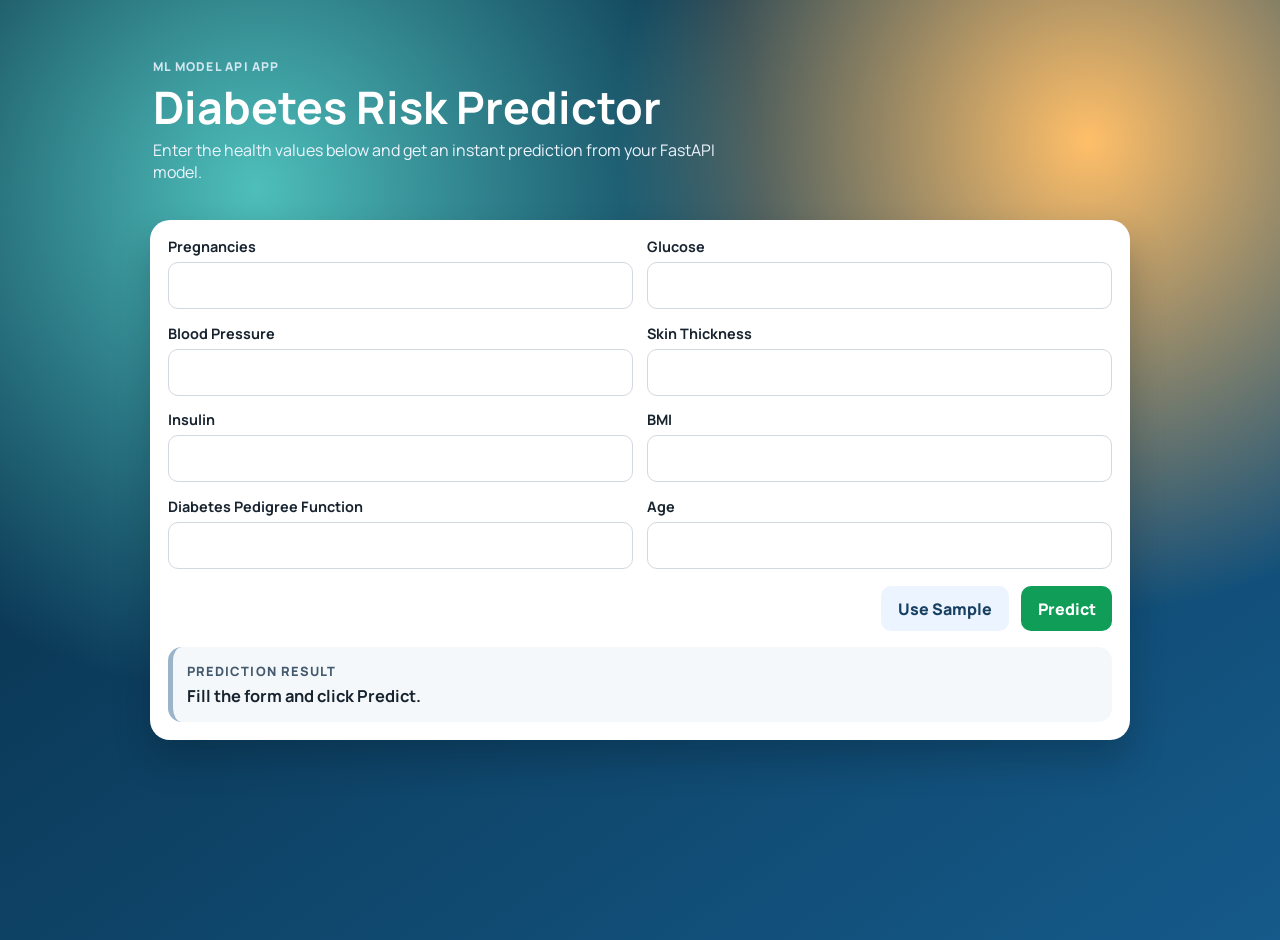
<file: index.html>
<!doctype html>
<html lang="en">
  <head>
    <meta charset="UTF-8" />
    <meta name="viewport" content="width=device-width, initial-scale=1.0" />
    <title>Diabetes Risk Predictor</title>
    <link rel="preconnect" href="https://fonts.googleapis.com" />
    <link rel="preconnect" href="https://fonts.gstatic.com" crossorigin />
    <link
      href="https://fonts.googleapis.com/css2?family=Manrope:wght@400;600;700;800&display=swap"
      rel="stylesheet"
    />
    <link rel="stylesheet" href="/public/style.css" />
  </head>
  <body>
    <main class="app-shell">
      <section class="hero">
        <p class="eyebrow">ML MODEL API APP</p>
        <h1>Diabetes Risk Predictor</h1>
        <p>
          Enter the health values below and get an instant prediction from your
          FastAPI model.
        </p>
      </section>

      <section class="panel">
        <form id="predict-form" class="form-grid" novalidate>
          <div class="field">
            <label for="pregnancies">Pregnancies</label>
            <input id="pregnancies" name="pregnancies" type="number" min="0" required />
          </div>
          <div class="field">
            <label for="Glucose">Glucose</label>
            <input id="Glucose" name="Glucose" type="number" min="0" required />
          </div>
          <div class="field">
            <label for="BloodPressure">Blood Pressure</label>
            <input id="BloodPressure" name="BloodPressure" type="number" min="0" required />
          </div>
          <div class="field">
            <label for="SkinThickness">Skin Thickness</label>
            <input id="SkinThickness" name="SkinThickness" type="number" min="0" required />
          </div>
          <div class="field">
            <label for="Insulin">Insulin</label>
            <input id="Insulin" name="Insulin" type="number" min="0" required />
          </div>
          <div class="field">
            <label for="BMI">BMI</label>
            <input id="BMI" name="BMI" type="number" min="0" step="0.1" required />
          </div>
          <div class="field">
            <label for="DiabetesPedigreeFunction">Diabetes Pedigree Function</label>
            <input
              id="DiabetesPedigreeFunction"
              name="DiabetesPedigreeFunction"
              type="number"
              min="0"
              step="0.001"
              required
            />
          </div>
          <div class="field">
            <label for="Age">Age</label>
            <input id="Age" name="Age" type="number" min="1" required />
          </div>

          <div class="actions wide">
            <button id="sampleBtn" type="button" class="btn ghost">Use Sample</button>
            <button type="submit" class="btn primary">Predict</button>
          </div>
        </form>

        <div id="resultCard" class="result" aria-live="polite">
          <p class="result-label">Prediction Result</p>
          <p id="resultText">Fill the form and click Predict.</p>
        </div>
      </section>
    </main>

    <script src="/public/app.js"></script>
  </body>
</html>
</file>
<file: public/style.css>
:root {
  --bg-dark: #06283d;
  --bg-mid: #155a8a;
  --panel: #ffffff;
  --accent: #0f9d58;
  --accent-dark: #0b7d46;
  --text: #17232f;
  --muted: #5d6c79;
  --danger: #bf2f2f;
  --ring: rgba(15, 157, 88, 0.22);
}

* {
  box-sizing: border-box;
}

body {
  margin: 0;
  min-height: 100vh;
  font-family: "Manrope", sans-serif;
  color: var(--text);
  background: radial-gradient(circle at 20% 20%, #4ebfbb 0%, transparent 40%),
    radial-gradient(circle at 85% 15%, #ffbf69 0%, transparent 35%),
    linear-gradient(145deg, var(--bg-dark), var(--bg-mid));
}

.app-shell {
  width: min(980px, 92vw);
  margin: 2.5rem auto;
  display: grid;
  gap: 1.2rem;
}

.hero {
  color: #fff;
  padding: 1.1rem 0.2rem;
}

.eyebrow {
  margin: 0;
  letter-spacing: 0.1em;
  font-size: 0.76rem;
  font-weight: 800;
  opacity: 0.85;
}

.hero h1 {
  margin: 0.4rem 0;
  font-size: clamp(1.8rem, 4vw, 2.8rem);
  line-height: 1.15;
}

.hero p {
  margin: 0;
  max-width: 60ch;
  color: #eef5ff;
}

.panel {
  background: var(--panel);
  border-radius: 20px;
  padding: 1.1rem;
  box-shadow: 0 20px 35px rgba(4, 19, 31, 0.25);
  backdrop-filter: blur(2px);
}

.form-grid {
  display: grid;
  gap: 0.9rem;
  grid-template-columns: repeat(2, minmax(0, 1fr));
}

.field {
  display: grid;
  gap: 0.38rem;
}

.field label {
  font-weight: 700;
  font-size: 0.9rem;
}

.field input {
  border: 1px solid #d1d8df;
  border-radius: 10px;
  padding: 0.72rem 0.75rem;
  font: inherit;
  transition: box-shadow 0.2s ease, border-color 0.2s ease;
}

.field input:focus {
  outline: none;
  border-color: var(--accent);
  box-shadow: 0 0 0 4px var(--ring);
}

.field small {
  color: var(--muted);
  font-size: 0.78rem;
}

.wide {
  grid-column: 1 / -1;
}

.actions {
  display: flex;
  gap: 0.75rem;
  justify-content: flex-end;
  margin-top: 0.2rem;
}

.btn {
  border: 0;
  border-radius: 10px;
  padding: 0.72rem 1.05rem;
  font: inherit;
  font-weight: 800;
  cursor: pointer;
}

.btn.primary {
  background: var(--accent);
  color: #fff;
}

.btn.primary:hover {
  background: var(--accent-dark);
}

.btn.ghost {
  background: #ecf4ff;
  color: #174062;
}

.result {
  margin-top: 1rem;
  border-radius: 14px;
  padding: 0.92rem;
  background: #f4f8fb;
  border-left: 5px solid #9bb4ca;
}

.result-label {
  margin: 0 0 0.25rem;
  font-size: 0.8rem;
  letter-spacing: 0.08em;
  font-weight: 800;
  color: #44596d;
  text-transform: uppercase;
}

.result.success {
  background: #ecfaf0;
  border-left-color: var(--accent);
}

.result.error {
  background: #fff2f2;
  border-left-color: var(--danger);
}

#resultText {
  margin: 0;
  font-size: 1.03rem;
  font-weight: 700;
}

@media (max-width: 760px) {
  .app-shell {
    margin: 1.2rem auto 1.6rem;
  }

  .panel {
    border-radius: 16px;
    padding: 0.9rem;
  }

  .form-grid {
    grid-template-columns: 1fr;
  }

  .actions {
    justify-content: stretch;
  }

  .btn {
    flex: 1;
  }
}
</file>
